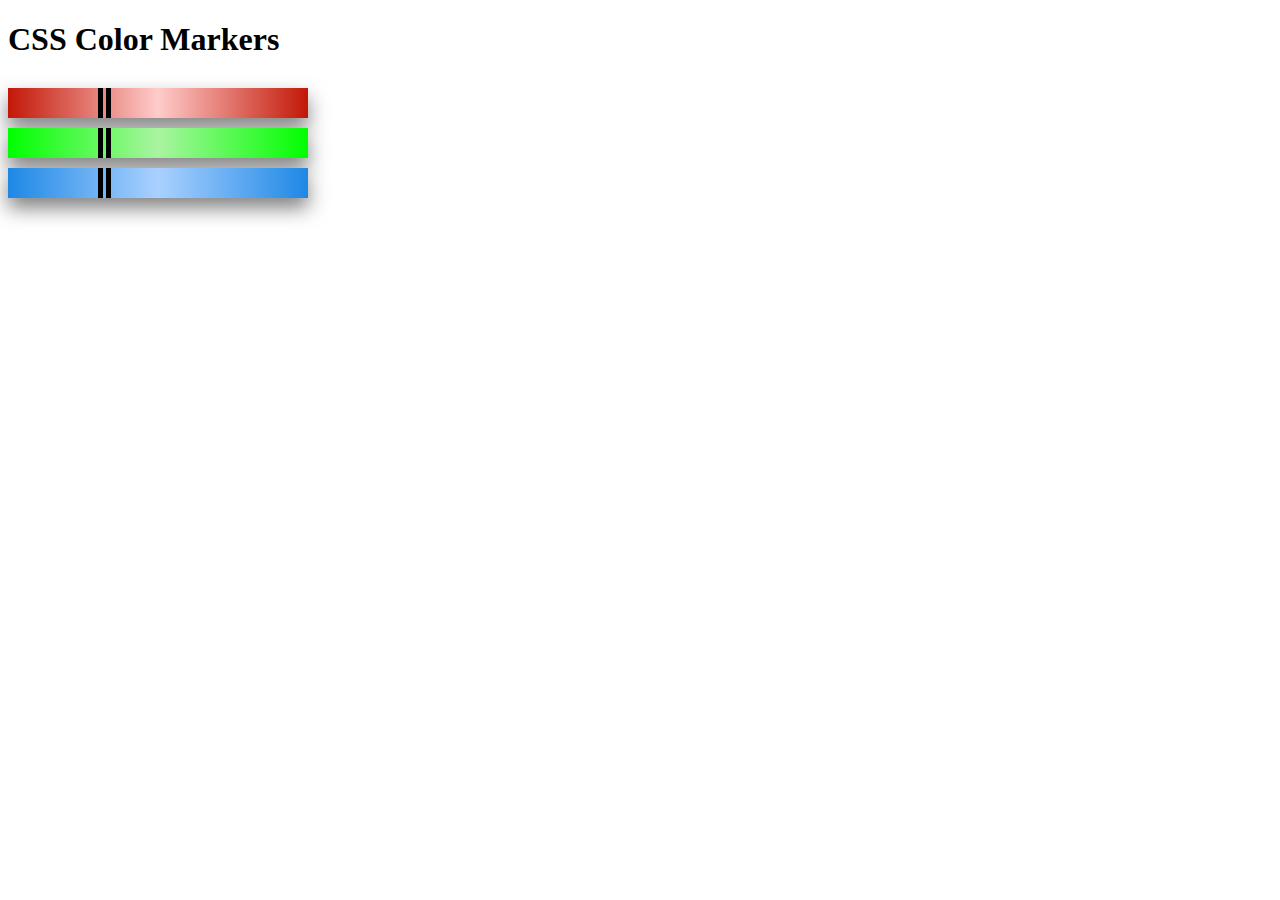
<file: colour marker/index.html>
<!DOCTYPE html>
<html lang="en">
<head>
    <meta charset="UTF-8">
    <meta name="viewport" content="width=device-width, initial-scale=1.0">
    <title>CSS Color Markers</title>
    <link rel="stylesheet" href="./style.css">
</head>
<body>
    <h1>CSS Color Markers</h1>
    <div class="marker-container">
        <div class="marker red"></div>
        <div class="marker green"></div>
        <div class="marker blue"></div>
    </div>
</body>
</html>
</file>
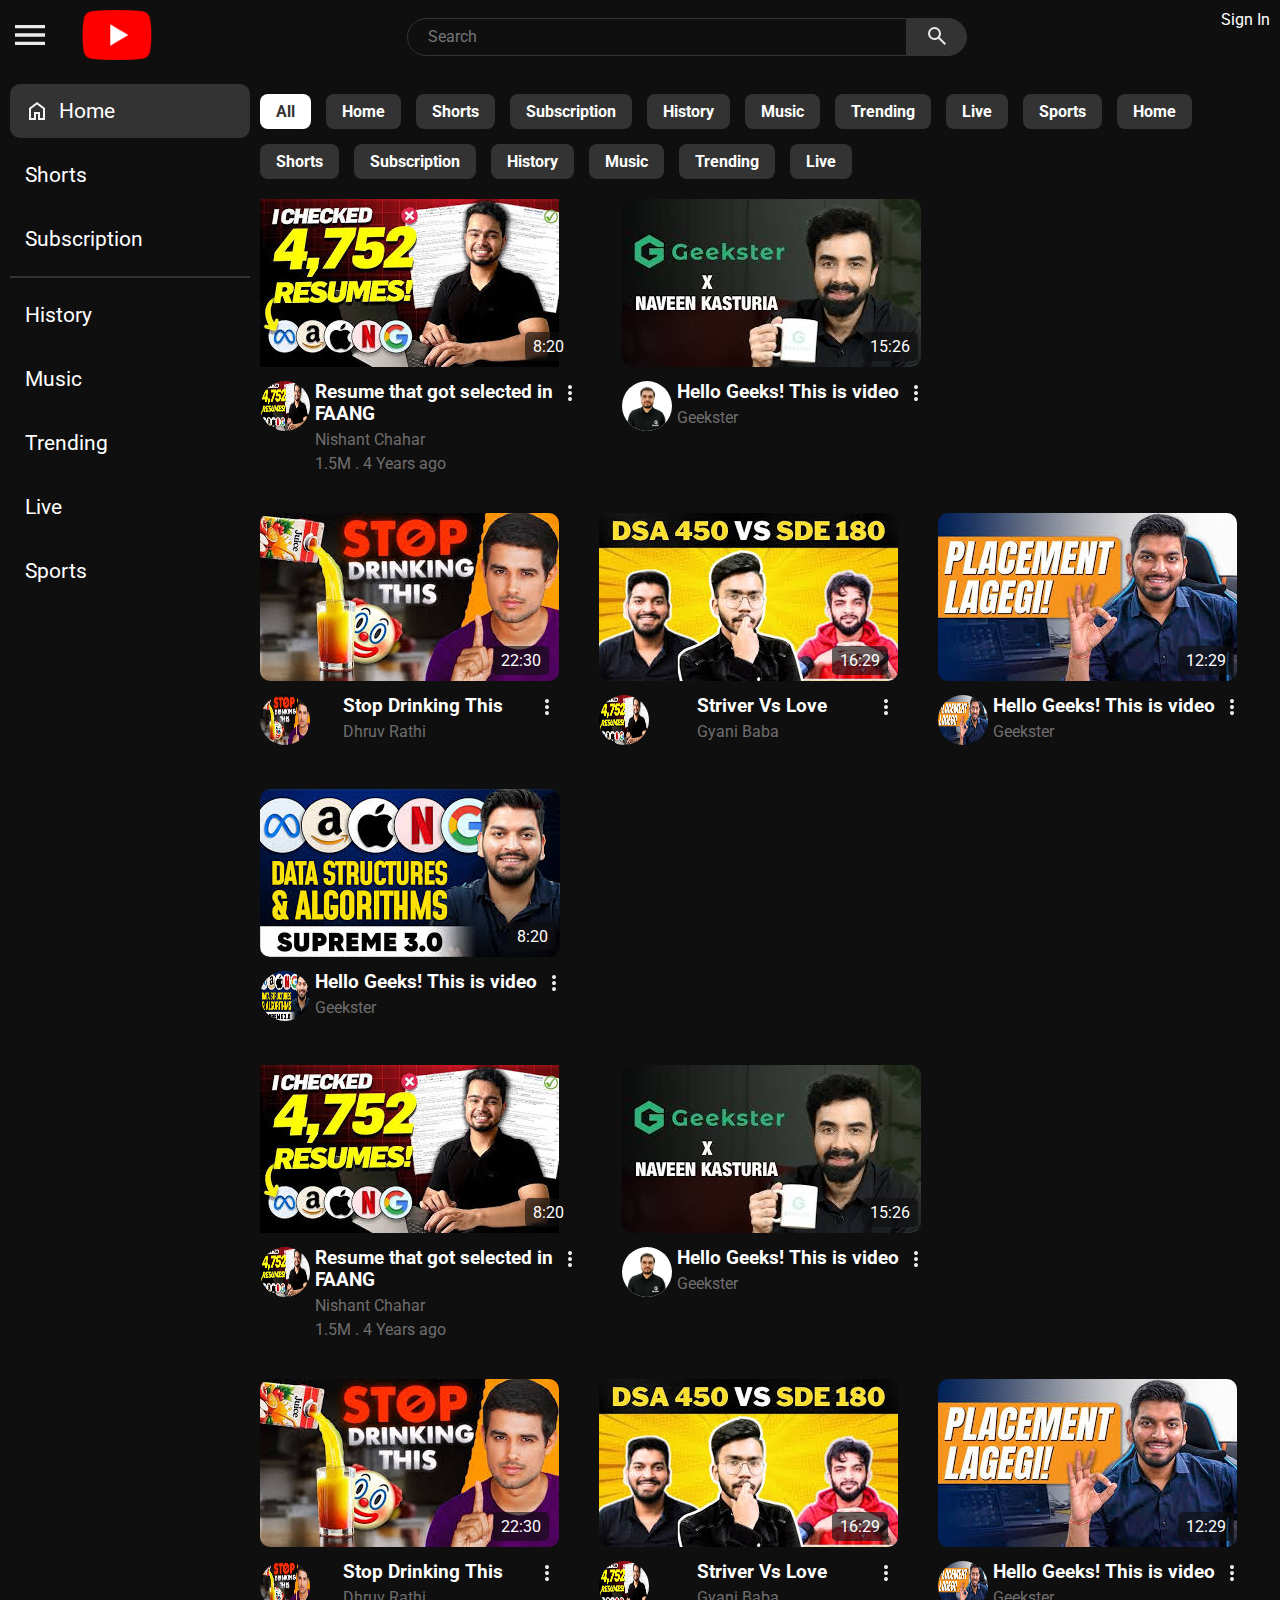
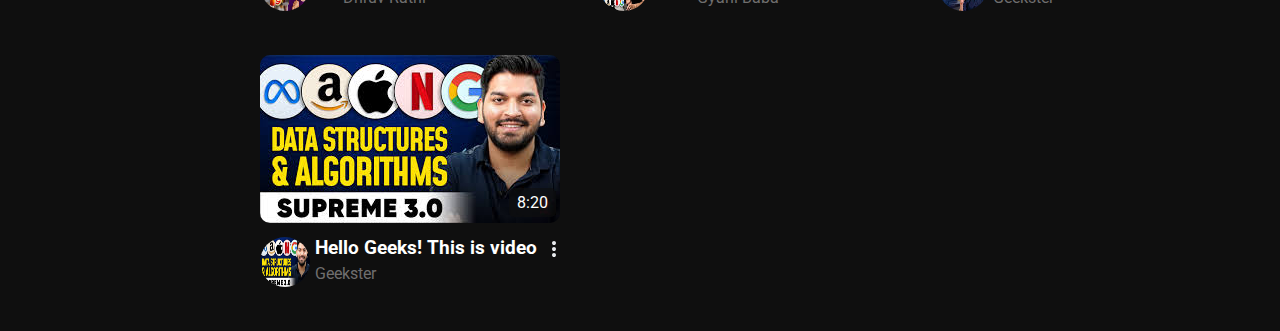
<file: youtube-clone/index.html>
<!DOCTYPE html>
<html lang="en">
  <head>
    <meta charset="UTF-8" />
    <meta name="viewport" content="width=device-width, initial-scale=1.0" />

    <link rel="stylesheet" href="style.css" />

    <link rel="preconnect" href="https://fonts.googleapis.com" />
    <link rel="preconnect" href="https://fonts.gstatic.com" crossorigin />
    <link
      href="https://fonts.googleapis.com/css2?family=Roboto:ital,wght@0,100;0,300;0,400;0,500;0,700;0,900;1,100;1,300;1,400;1,500;1,700;1,900&display=swap"
      rel="stylesheet"
    />

    <title>Youtube</title>
  </head>

  <body>
    <div id="main-container">
      <header class="main-header">
        <div class="left-container">
          <div>
            <img src="./icons/menu.svg" alt="menu" class="youtube-menu" />
          </div>

          <div>
            <img
              src="./images/youtube-logo.png"
              alt="logo"
              class="youtube-logo"
            />
          </div>
        </div>

        <div class="middle-container">
          <input type="text" placeholder="Search" />
          <button>
            <img src="./icons/search.svg" alt="search" />
          </button>
        </div>

        <div class="right-container">
          <p>Sign In</p>
        </div>
      </header>

      <main class="main-content">
        <!-- navigation -->
        <aside class="navigation-container">
          <nav>
            <ul class="navigation-list">
              <li>
                <img src="./icons/home.svg" alt="home" />
                <span>Home</span>
              </li>
              <li>Shorts</li>
              <li>Subscription</li>
              <hr />
              <li>History</li>
              <li>Music</li>
              <li>Trending</li>
              <li>Live</li>
              <li>Sports</li>
            </ul>
          </nav>
        </aside>

        <!-- videos will be here -->
        <div class="main-videos-container">
          <section class="short-navigation-container">
            <nav>
              <ul class="my-nav-container">
                <li>All</li>
                <li>Home</li>
                <li>Shorts</li>
                <li>Subscription</li>
                <li>History</li>
                <li>Music</li>
                <li>Trending</li>
                <li>Live</li>
                <li>Sports</li>
                <li>Home</li>
                <li>Shorts</li>
                <li>Subscription</li>
                <li>History</li>
                <li>Music</li>
                <li>Trending</li>
                <li>Live</li>
              </ul>
            </nav>
          </section>

          <section class="videos-container">
            <div class="main-video-card-container">
              <section class="thumbnail-container">
                <picture>
                  <source src="./images/download (1).jpeg">
                  
                  <img src="./images/download (1).jpeg"  alt="thumbnail">
                </picture>

                <span class="video-time">8:20</span>
              </section>

              <section class="details-contaier">
                <div>
                  <img
                    class="user-img"
                    src="./images/download (1).jpeg"
                    alt="user-img"
                  />
                </div>

                <div class="text-details">
                  <h3>Resume that got selected in <br>FAANG</h3>
                  <p>Nishant Chahar</p>
                  <p>1.5M . 4 Years ago</p>
                </div>

                <div>
                  <img src="./icons/dot-menu.svg" alt="dot-menu" />
                </div>
              </section>
            </div>

            <div class="main-video-card-container">
              <section class="thumbnail-container">
                <img src="./images/thumbnail.jpeg" alt="thumbnail">

                <span class="video-time">15:26</span>
              </section>

              <section class="details-contaier">
                <div>
                  <img
                    class="user-img"
                    src="./images/user-img.png"
                    alt="user-img"
                  />
                </div>

                <div class="text-details">
                  <h3>Hello Geeks! This is video</h3>
                  <p>Geekster</p>
                </div>

                <div>
                  <img src="./icons/dot-menu.svg" alt="dot-menu" />
                </div>
              </section>
            </div>

            <div class="main-video-card-container">
              <section class="thumbnail-container">
                <img src="./images/download.jpeg" alt="thumbnail" />

                <span class="video-time">22:30</span>
              </section>

              <section class="details-contaier">
                <div>
                  <img
                    class="user-img"
                    src="./images/download.jpeg"
                    alt="user-img"
                  />
                </div>

                <div class="text-details">
                  <h3>Stop Drinking This</h3>
                  <p>Dhruv Rathi</p>
                </div>

                <div>
                  <img src="./icons/dot-menu.svg" alt="dot-menu" />
                </div>
              </section>
            </div>

            <div class="main-video-card-container">
              <section class="thumbnail-container">
                <img src="./images/images.jpeg" alt="thumbnail" />

                <span class="video-time">16:29</span>
              </section>

              <section class="details-contaier">
                <div>
                  <img
                    class="user-img"
                    src="./images/download (1).jpeg"
                    alt="user-img"
                  />
                </div>

                <div class="text-details">
                  <h3>Striver Vs Love</h3>
                  <p>Gyani Baba</p>
                </div>

                <div>
                  <img src="./icons/dot-menu.svg" alt="dot-menu" />
                </div>
              </section>
            </div>

            <div class="main-video-card-container">
              <section class="thumbnail-container">
                <img src="./images/download (2).jpeg" alt="thumbnail" />

                <span class="video-time">12:29</span>
              </section>

              <section class="details-contaier">
                <div>
                  <img
                    class="user-img"
                    src="./images/download (2).jpeg"
                    alt="user-img"
                  />
                </div>

                <div class="text-details">
                  <h3>Hello Geeks! This is video</h3>
                  <p>Geekster</p>
                </div>

                <div>
                  <img src="./icons/dot-menu.svg" alt="dot-menu" />
                </div>
              </section>
            </div>

            <div class="main-video-card-container">
              <section class="thumbnail-container">
                <img src="./images/images (1).jpeg" alt="thumbnail" />

                <span class="video-time">8:20</span>
              </section>

              <section class="details-contaier">
                <div>
                  <img
                    class="user-img"
                    src="./images/images (1).jpeg"
                    alt="user-img"
                  />
                </div>

                <div class="text-details">
                  <h3>Hello Geeks! This is video</h3>
                  <p>Geekster</p>
                </div>

                <div>
                  <img src="./icons/dot-menu.svg" alt="dot-menu" />
                </div>
              </section>
            </div>
            <section class="videos-container">
              <div class="main-video-card-container">
                <section class="thumbnail-container">
                  <picture>
                    <source src="./images/download (1).jpeg">
                    
                    <img src="./images/download (1).jpeg"  alt="thumbnail">
                  </picture>
  
                  <span class="video-time">8:20</span>
                </section>
  
                <section class="details-contaier">
                  <div>
                    <img
                      class="user-img"
                      src="./images/download (1).jpeg"
                      alt="user-img"
                    />
                  </div>
  
                  <div class="text-details">
                    <h3>Resume that got selected in <br>FAANG</h3>
                    <p>Nishant Chahar</p>
                    <p>1.5M . 4 Years ago</p>
                  </div>
  
                  <div>
                    <img src="./icons/dot-menu.svg" alt="dot-menu" />
                  </div>
                </section>
              </div>
  
              <div class="main-video-card-container">
                <section class="thumbnail-container">
                  <img src="./images/thumbnail.jpeg" alt="thumbnail">
  
                  <span class="video-time">15:26</span>
                </section>
  
                <section class="details-contaier">
                  <div>
                    <img
                      class="user-img"
                      src="./images/user-img.png"
                      alt="user-img"
                    />
                  </div>
  
                  <div class="text-details">
                    <h3>Hello Geeks! This is video</h3>
                    <p>Geekster</p>
                  </div>
  
                  <div>
                    <img src="./icons/dot-menu.svg" alt="dot-menu" />
                  </div>
                </section>
              </div>
  
              <div class="main-video-card-container">
                <section class="thumbnail-container">
                  <img src="./images/download.jpeg" alt="thumbnail" />
  
                  <span class="video-time">22:30</span>
                </section>
  
                <section class="details-contaier">
                  <div>
                    <img
                      class="user-img"
                      src="./images/download.jpeg"
                      alt="user-img"
                    />
                  </div>
  
                  <div class="text-details">
                    <h3>Stop Drinking This</h3>
                    <p>Dhruv Rathi</p>
                  </div>
  
                  <div>
                    <img src="./icons/dot-menu.svg" alt="dot-menu" />
                  </div>
                </section>
              </div>
  
              <div class="main-video-card-container">
                <section class="thumbnail-container">
                  <img src="./images/images.jpeg" alt="thumbnail" />
  
                  <span class="video-time">16:29</span>
                </section>
  
                <section class="details-contaier">
                  <div>
                    <img
                      class="user-img"
                      src="./images/download (1).jpeg"
                      alt="user-img"
                    />
                  </div>
  
                  <div class="text-details">
                    <h3>Striver Vs Love</h3>
                    <p>Gyani Baba</p>
                  </div>
  
                  <div>
                    <img src="./icons/dot-menu.svg" alt="dot-menu" />
                  </div>
                </section>
              </div>
  
              <div class="main-video-card-container">
                <section class="thumbnail-container">
                  <img src="./images/download (2).jpeg" alt="thumbnail" />
  
                  <span class="video-time">12:29</span>
                </section>
  
                <section class="details-contaier">
                  <div>
                    <img
                      class="user-img"
                      src="./images/download (2).jpeg"
                      alt="user-img"
                    />
                  </div>
  
                  <div class="text-details">
                    <h3>Hello Geeks! This is video</h3>
                    <p>Geekster</p>
                  </div>
  
                  <div>
                    <img src="./icons/dot-menu.svg" alt="dot-menu" />
                  </div>
                </section>
              </div>
  
              <div class="main-video-card-container">
                <section class="thumbnail-container">
                  <img src="./images/images (1).jpeg" alt="thumbnail" />
  
                  <span class="video-time">8:20</span>
                </section>
  
                <section class="details-contaier">
                  <div>
                    <img
                      class="user-img"
                      src="./images/images (1).jpeg"
                      alt="user-img"
                    />
                  </div>
  
                  <div class="text-details">
                    <h3>Hello Geeks! This is video</h3>
                    <p>Geekster</p>
                  </div>
  
                  <div>
                    <img src="./icons/dot-menu.svg" alt="dot-menu" />
                  </div>
                </section>
              </div>

          </section>
        </div>
      </main>
    </div>
  </body>
</html>
</file>
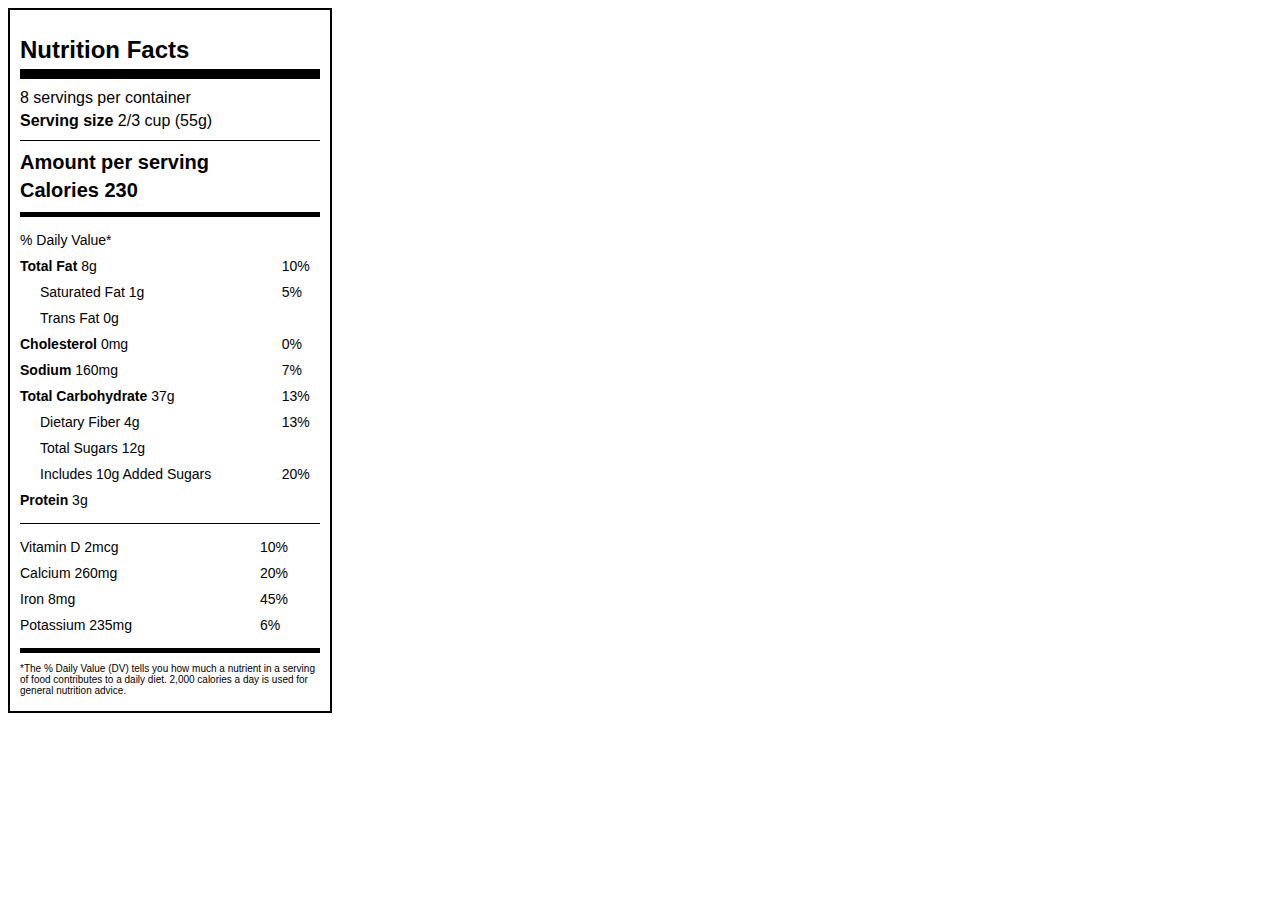
<file: nutritionLable.html.html>
<!DOCTYPE html>
<html lang="en">
<head>
    <meta charset="UTF-8">
    <meta name="viewport" content="width=device-width, initial-scale=1.0">
    <title>Nutrition Facts</title>
    <style>
        body {
            font-family: Arial, sans-serif;
        }

        .nutrition-facts {
            width: 300px;
            border: 2px solid black;
            padding: 10px;
        }

        h1 {
            font-size: 24px;
            font-weight: bold;
            border-bottom: 10px solid black;
            padding-bottom: 5px;
            margin-bottom: 10px;
        }

        p {
            margin: 5px 0;
        }

        .calories {
            font-size: 20px;
            font-weight: bold;
        }

        .divider {
            height: 1px;
            background-color: black;
            margin: 10px 0;
        }

        .divider.thick {
            height: 5px;
        }

        table {
            width: 100%;
            border-collapse: collapse;
        }

        th, td {
            font-size: 14px;
            padding: 5px 0;
        }

        th {
            text-align: left;
            font-weight: normal;
        }

        .indent {
            padding-left: 20px;
        }

        .footnote {
            font-size: 10px;
        }
    </style>
</head>
<body>
    <div class="nutrition-facts">
        <h1>Nutrition Facts</h1>
        <p>8 servings per container</p>
        <p><strong>Serving size</strong> 2/3 cup (55g)</p>
        
        <div class="divider"></div>
        
        <p class="calories"><strong>Amount per serving</strong></p>
        <p class="calories"><strong>Calories</strong> 230</p>
        
        <div class="divider thick"></div>
        
        <table>
            <tr>
                <th colspan="2">% Daily Value*</th>
            </tr>
            <tr>
                <td><strong>Total Fat</strong> 8g</td>
                <td>10%</td>
            </tr>
            <tr>
                <td class="indent">Saturated Fat 1g</td>
                <td>5%</td>
            </tr>
            <tr>
                <td class="indent">Trans Fat 0g</td>
                <td></td>
            </tr>
            <tr>
                <td><strong>Cholesterol</strong> 0mg</td>
                <td>0%</td>
            </tr>
            <tr>
                <td><strong>Sodium</strong> 160mg</td>
                <td>7%</td>
            </tr>
            <tr>
                <td><strong>Total Carbohydrate</strong> 37g</td>
                <td>13%</td>
            </tr>
            <tr>
                <td class="indent">Dietary Fiber 4g</td>
                <td>13%</td>
            </tr>
            <tr>
                <td class="indent">Total Sugars 12g</td>
                <td></td>
            </tr>
            <tr>
                <td class="indent">Includes 10g Added Sugars</td>
                <td>20%</td>
            </tr>
            <tr>
                <td><strong>Protein</strong> 3g</td>
                <td></td>
            </tr>
        </table>
        
        <div class="divider"></div>
        
        <table>
            <tr>
                <td>Vitamin D 2mcg</td>
                <td>10%</td>
            </tr>
            <tr>
                <td>Calcium 260mg</td>
                <td>20%</td>
            </tr>
            <tr>
                <td>Iron 8mg</td>
                <td>45%</td>
            </tr>
            <tr>
                <td>Potassium 235mg</td>
                <td>6%</td>
            </tr>
        </table>
        
        <div class="divider thick"></div>
        
        <p class="footnote">
            *The % Daily Value (DV) tells you how much a nutrient in a serving of food contributes to a daily diet. 2,000 calories a day is used for general nutrition advice.
        </p>
    </div>
</body>
</html>
</file>
<file: colour marker/style.css>
General styling
body {
    font-family: Arial, sans-serif;
    text-align: center;
    padding: 50px;
}

h1 {
    font-size: 2em;
    margin-bottom: 20px;
}

/* Marker container styling */
.marker-container {
    display: inline-block;
    text-align: left;
}

/* Common styling for each marker */
.marker {
    width: 300px;
    height: 30px;
    margin: 10px 0;
    position: relative;
    box-shadow: 0 10px 20px rgba(0, 0, 0, 0.5); /* Stronger shadow for depth */
    overflow: hidden;
    /* Removed border-radius to make edges sharp */
}

/* Gradient backgrounds for each color marker */
.marker.red {
    background: linear-gradient(to right, #c21807, #ffcccb, #c21807); /* Dark red edges */
}

.marker.green {
    background: linear-gradient(to right, #0f0, #aaf4a1, #0f0); /* Green gradient with darker edges */
}

.marker.blue {
    background: linear-gradient(to right, #1e88e5, #aad1ff, #1e88e5); /* Blue with darker edges */
}

/* Black lines adjusted to appear together at 30% of total marker length */
.marker::before,
.marker::after {
    content: '';
    position: absolute;
    top: 0;
    width: 5px;
    height: 100%;
    background: black;
}

.marker::before {
    left: 30%; /* First black line placed at 30% from the left */
}

.marker::after {
    left: calc(30% + 8px); /* Second black line positioned 8px to the right of the first one */
}
</file>
<file: youtube-clone/style.css>
* {
  margin: 0;
  padding: 0;
  box-sizing: border-box;
  color: #fff;
  font-family: 'Roboto', sans-serif;
}

body {
  background-color: #0f0f0f;
}

#main-container {
  padding: 10px;
  max-width: 1920px;
  margin: 0 auto;
}

.main-header {
  display: flex;
  justify-content: space-between;
}

.left-container {
  display: flex;
  align-items: center;
  gap: 2rem;
}

.youtube-menu {
  width: 40px;
  height: 40px;
  cursor: pointer;
}

.youtube-logo {
  width: 70px;
  height: 50px;
  cursor: pointer;
}

.middle-container {
  display: flex;
  align-items: center;

  & > input {
    width: 500px;
    height: 38px;
    padding: 5px 20px;
    border-radius: 40px 0 0 40px;
    border: 1px solid #333;
    background-color: #0f0f0f;
  }

  & > input:focus {
    border: 1px solid blue;
    outline: none;
  }

  & > input::placeholder {
    font-size: 1rem;
  }

  & > button {
    width: 60px;
    height: 38px;
    background-color: #333;
    border: 1px solid #333;
    border-radius: 0 40px 40px 0;
    cursor: pointer;
  }
}

.main-content {
  display: flex;
  padding: 20px 0;

  .navigation-container {
    width: 240px;
    flex-shrink: 0;

    .navigation-list {
      display: flex;
      flex-direction: column;
      gap: 10px;
      
      & > hr {
        border: 1px solid #333;
      }
      
      & > li:first-child {
        background-color: #333;
        border-radius: 10px;
      }
      
      & > li {
        list-style: none;
        font-size: 1.3rem;
        padding: 15px;
        cursor: pointer;

        display: flex;
        align-items: center;
        gap: 10px;
      }

      & > li:hover {
        background-color: #333;
        border-radius: 10px;
      }
    }
  }
}

.main-videos-container {
  display: flex;
  flex-direction: column;
  width: 100%;

  .short-navigation-container {
    & > nav > ul {
      display: flex;
      gap: 15px;
      padding: 10px;
      flex-wrap: wrap;

      & > li {
        list-style: none;
        cursor: pointer;
        background-color: #333;
        padding: 8px 16px;
        border-radius: 8px;
        font-weight: bold;
      }

      & > li:first-child {
        background-color: #fff;
        color: #333;
      }

      & > li:hover {
        background-color: #333333bf;
      }

    }
  }

}

.videos-container {
  display: flex;
  gap: 20px;
  flex-wrap: wrap;
}

.main-video-card-container {
  width: fit-content;
  padding: 10px;

  .thumbnail-container {
    position: relative;

    & > img {
      border-radius: 10px;
    }

    .video-time {

      position: absolute;
      bottom: 10px;
      right: 10px;
      background: #0f0f0fa0;
      padding: 5px 8px;
      border-radius: 5px;
    }
  }

  .details-contaier{
    margin-top: 10px;
    display: flex;
    justify-content: space-between;
    gap: 5px;

    .user-img {
      width: 50px;
      height: 50px;
      border-radius: 50%;
      background-color: #fff;
    }

    .text-details {
      display: flex;
      flex-direction: column;
      gap: 5px;
      & > p {
        color: #6f6e6e;
      }
    }

  }

}

.main-video-card-container:hover {
  background-color: #333;
  border-radius: 10px;
}
</file>
